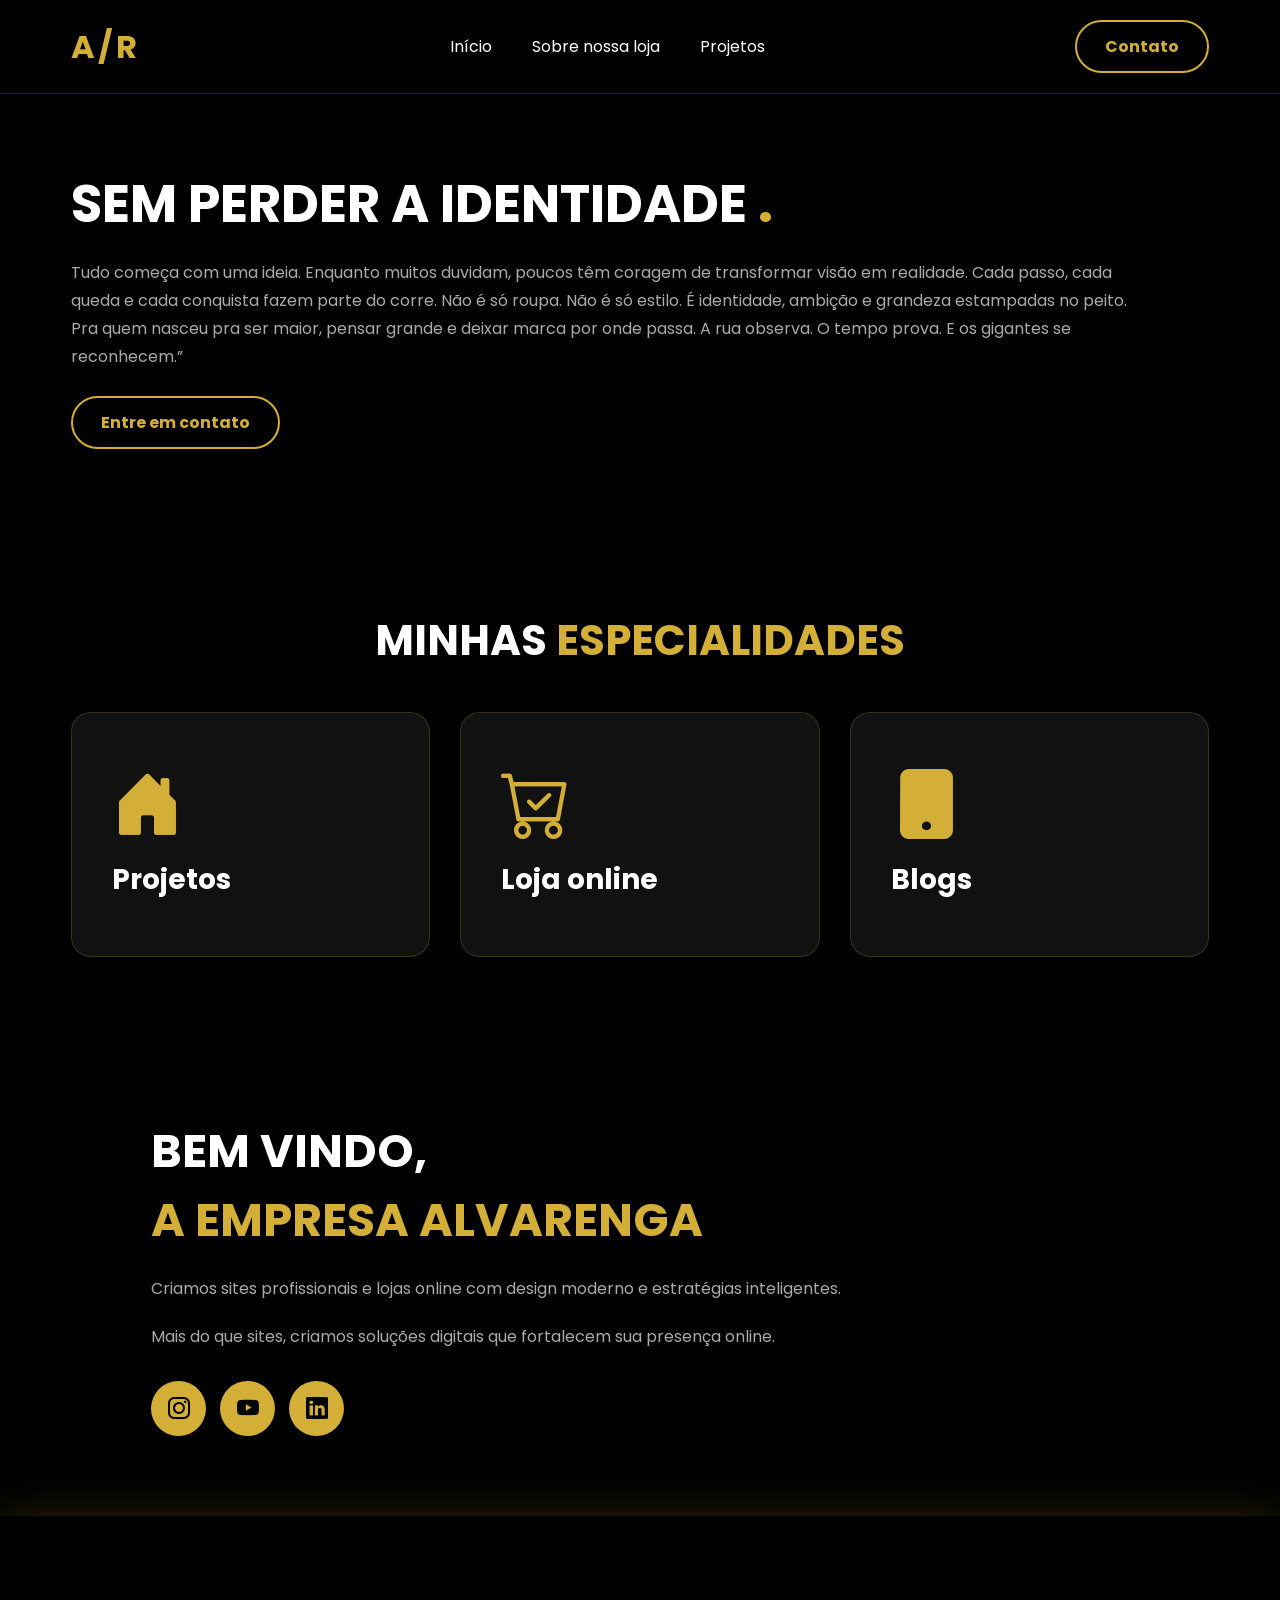
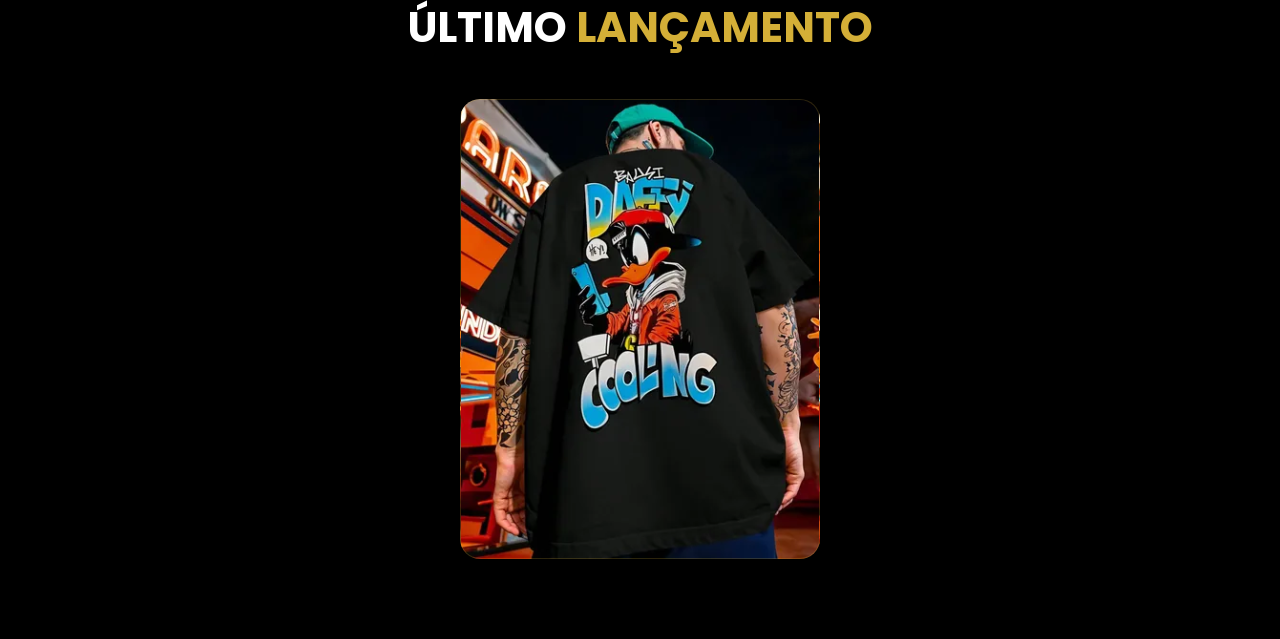
<file: index.html>
<!DOCTYPE html>
<html lang="pt-br">

<head>
    <meta charset="UTF-8">
    <meta name="viewport" content="width=device-width, initial-scale=1.0">

    <link rel="stylesheet" href="style.css">

    <link rel="preconnect" href="https://fonts.googleapis.com">
    <link rel="preconnect" href="https://fonts.gstatic.com" crossorigin>

    <link href="https://fonts.googleapis.com/css2?family=Noto+Sans+Meroitic&family=Poppins:wght@100;200;300;400;500;600;700;800;900&display=swap" rel="stylesheet">

    <link rel="shortcut icon" href="img/Captura de tela 2026-04-24 165449.png" type="image/x-icon">

    <link rel="stylesheet" href="https://cdn.jsdelivr.net/npm/bootstrap-icons@1.13.1/font/bootstrap-icons.min.css">

    <title>Agência Alvarenga</title>
</head>

<body>

<header>
    <div class="interface">

        <!-- LOGO -->
        <div class="logo">
            <h2>A/R</h2>
        </div>

        <!-- MENU -->
        <nav class="menu-desktop">
            <ul>
            <li><a href="index.html">Início</a></li>
                <li><a href="sobre.html">Sobre nossa loja</a></li>
           
                <li><a href="loja (1).html">Projetos</a></li>
               
            </ul>
        </nav>

        <!-- BOTÃO -->
        <div class="btn-contato">
            <a href="#" class="btn">Contato</a>
        </div>

    </div>
</header>

<main>

<!-- TOPO -->
<section class="topo-do-site">
    <div class="interface">
        <div class="flex">

            <div class="txt-topo-site">
                <h1>SEM PERDER A IDENTIDADE <span>.</span></h1>

                <p>
                   Tudo começa com uma ideia.
                        Enquanto muitos duvidam, poucos têm coragem de transformar visão em realidade.
                        Cada passo, cada queda e cada conquista fazem parte do corre.
                        Não é só roupa. Não é só estilo.
                        É identidade, ambição e grandeza estampadas no peito.
                        Pra quem nasceu pra ser maior, pensar grande e deixar marca por onde passa.
                        A rua observa. O tempo prova.
                        E os gigantes se reconhecem.”
                </p>

                <div class="btn-contato">
                    <a href="#" class="btn">Entre em contato</a>
                </div>
            </div>

            <div class="img-topo-site"></div>

        </div>
    </div>
</section>

<!-- ESPECIALIDADES -->
<section class="especialidade">
    <div class="interface">

        <h2 class="titulo">MINHAS <span>ESPECIALIDADES</span></h2>

        <div class="flex">

            <div class="especialidade-box">
                <i class="bi bi-house-door-fill"></i>
                <h3>Projetos</h3>
                <p></p>
            </div>

            <div class="especialidade-box">
                <i class="bi bi-cart-check"></i>
                <h3>Loja online</h3>
                <p></p>
            </div>

            <div class="especialidade-box">
                <i class="bi bi-tablet-fill"></i>
                <h3>Blogs</h3>
                <p> </p>
            </div>

        </div>
    </div>
</section>

<!-- SOBRE -->
<section class="sobre">
    <div class="interface">
        <div class="flex">

            <div class="img-sobre"></div>

            <div class="txt-sobre">
                <h2>BEM VINDO, <span>A EMPRESA ALVARENGA</span></h2>

                <p>
                    Criamos sites profissionais e lojas online com design moderno e estratégias inteligentes.
                </p>

                <p>
                    Mais do que sites, criamos soluções digitais que fortalecem sua presença online.
                </p>

                <div class="btn-social">
                    <a href="#"><button><i class="bi bi-instagram"></i></button></a>
                    <a href="#"><button><i class="bi bi-youtube"></i></button></a>
                    <a href="#"><button><i class="bi bi-linkedin"></i></button></a>
                </div>
            </div>

        </div>
    </div>
</section>

<!-- PORTFÓLIO -->
<section class="portfolio">
    <div class="interface">

        <h2 class="titulo">ÚLTIMO <span>LANÇAMENTO</span></h2>

        <div class="flex">
            <div class="img-port"
                style="background-image: url(img/D_NQ_NP_951861-MLB81822831090_012025-O-camisa-camiseta-oversized-streetwear-estampada-urso-anjo.webp);">
        </div>
        </div>

    </div>
</section>




</body>

</html>
</file>
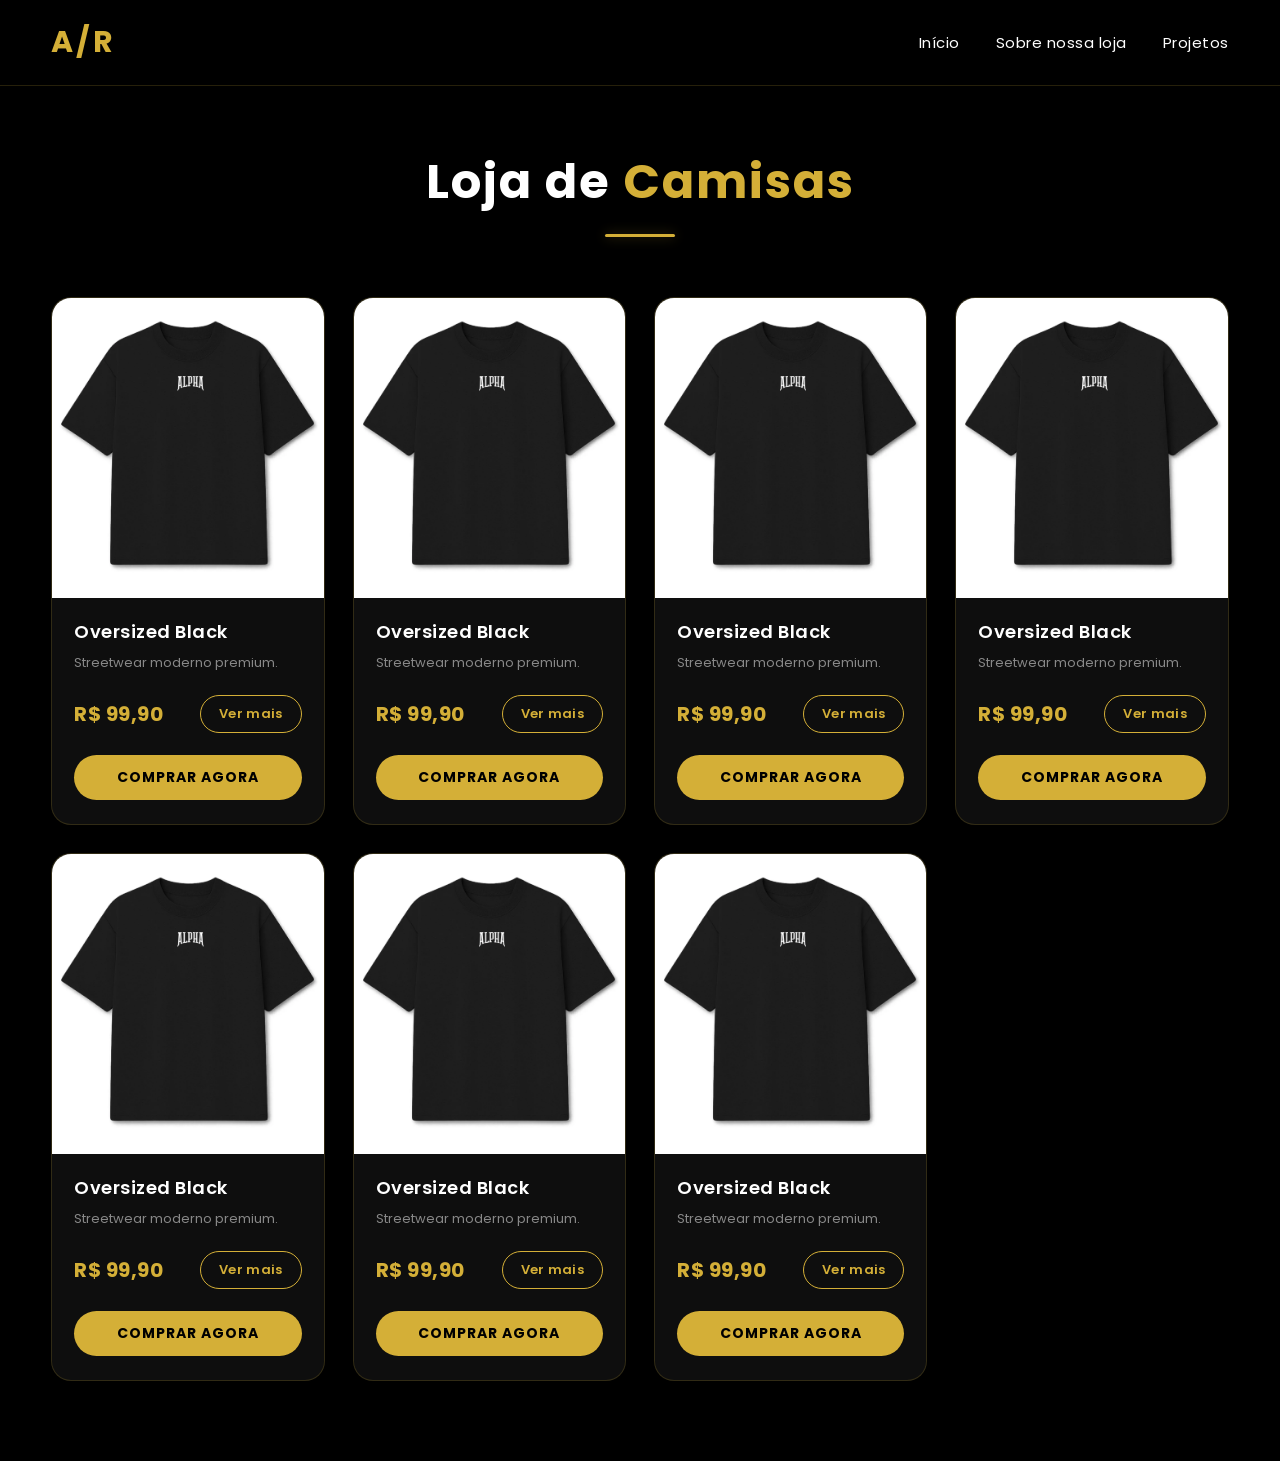
<file: loja (1).html>
<!DOCTYPE html>
<html lang="pt-br">
<head>
<meta charset="UTF-8">
<meta name="viewport" content="width=device-width, initial-scale=1.0">
<title>Loja Camisas A/R</title>
<link rel="stylesheet" href="texte03dapersonalidade3 (3).css">
<link rel="preconnect" href="https://fonts.googleapis.com">
<link href="https://fonts.googleapis.com/css2?family=Poppins:wght@400;500;600;700&family=DM+Sans:wght@400;500&display=swap" rel="stylesheet">
<link rel="shortcut icon" href="img/Captura de tela 2026-04-24 165449.png" type="image/x-icon">
</head>

<body>

<!-- HEADER -->
<header>
    <div class="interface">
        <div class="logo"><h2>A/R</h2></div>
        <nav class="menu-desktop">
           <ul>
                <li><a href="index.html">Início</a></li>
                <li><a href="sobre.html">Sobre nossa loja</a></li>
           
                <li><a href="loja (1).html">Projetos</a></li>
               
               
            </ul>
        </nav>
    </div>
</header>

<!-- TÍTULO -->
<h1>Loja de <span>Camisas</span></h1>

<!-- LOJA -->
<div class="loja" id="loja">

    <!-- PRODUTO 1 -->
    <div class="produto"
        data-img="img/Camiseta_Oversized_Legacy_Preto_-_Mockup_1.webp"
        data-title="Oversized Black"
        data-desc="Camiseta premium oversized streetwear."
        data-price="R$ 99,90">
        <img src="img/Camiseta_Oversized_Legacy_Preto_-_Mockup_1.webp" alt="Oversized Black">
        <div class="produto-info">
            <h2>Oversized Black</h2>
            <p class="descricao">Streetwear moderno premium.</p>
            <div class="produto-footer">
                <p class="preco">R$ 99,90</p>
                <span class="btn-ver">Ver mais</span>
            </div>
            <button class="btn-comprar"> Comprar Agora</button>
        </div>
    </div>
    <!-- PRODUTO 1 -->
    <div class="produto"
        data-img="img/Camiseta_Oversized_Legacy_Preto_-_Mockup_1.webp"
        data-title="Oversized Black"
        data-desc="Camiseta premium oversized streetwear."
        data-price="R$ 99,90">
        <img src="img/Camiseta_Oversized_Legacy_Preto_-_Mockup_1.webp" alt="Oversized Black">
        <div class="produto-info">
            <h2>Oversized Black</h2>
            <p class="descricao">Streetwear moderno premium.</p>
            <div class="produto-footer">
                <p class="preco">R$ 99,90</p>
                <span class="btn-ver">Ver mais</span>
            </div>
            <button class="btn-comprar"> Comprar Agora</button>
        </div>
    </div>
    <!-- PRODUTO 1 -->
    <div class="produto"
        data-img="img/Camiseta_Oversized_Legacy_Preto_-_Mockup_1.webp"
        data-title="Oversized Black"
        data-desc="Camiseta premium oversized streetwear."
        data-price="R$ 99,90">
        <img src="img/Camiseta_Oversized_Legacy_Preto_-_Mockup_1.webp" alt="Oversized Black">
        <div class="produto-info">
            <h2>Oversized Black</h2>
            <p class="descricao">Streetwear moderno premium.</p>
            <div class="produto-footer">
                <p class="preco">R$ 99,90</p>
                <span class="btn-ver">Ver mais</span>
            </div>
            <button class="btn-comprar"> Comprar Agora</button>
        </div>
    </div>
    <!-- PRODUTO 1 -->
    <div class="produto"
        data-img="img/Camiseta_Oversized_Legacy_Preto_-_Mockup_1.webp"
        data-title="Oversized Black"
        data-desc="Camiseta premium oversized streetwear."
        data-price="R$ 99,90">
        <img src="img/Camiseta_Oversized_Legacy_Preto_-_Mockup_1.webp" alt="Oversized Black">
        <div class="produto-info">
            <h2>Oversized Black</h2>
            <p class="descricao">Streetwear moderno premium.</p>
            <div class="produto-footer">
                <p class="preco">R$ 99,90</p>
                <span class="btn-ver">Ver mais</span>
            </div>
            <button class="btn-comprar"> Comprar Agora</button>
        </div>
    </div>
    <!-- PRODUTO 1 -->
    <div class="produto"
        data-img="img/Camiseta_Oversized_Legacy_Preto_-_Mockup_1.webp"
        data-title="Oversized Black"
        data-desc="Camiseta premium oversized streetwear."
        data-price="R$ 99,90">
        <img src="img/Camiseta_Oversized_Legacy_Preto_-_Mockup_1.webp" alt="Oversized Black">
        <div class="produto-info">
            <h2>Oversized Black</h2>
            <p class="descricao">Streetwear moderno premium.</p>
            <div class="produto-footer">
                <p class="preco">R$ 99,90</p>
                <span class="btn-ver">Ver mais</span>
            </div>
            <button class="btn-comprar"> Comprar Agora</button>
        </div>
    </div>
    <!-- PRODUTO 1 -->
    <div class="produto"
        data-img="img/Camiseta_Oversized_Legacy_Preto_-_Mockup_1.webp"
        data-title="Oversized Black"
        data-desc="Camiseta premium oversized streetwear."
        data-price="R$ 99,90">
        <img src="img/Camiseta_Oversized_Legacy_Preto_-_Mockup_1.webp" alt="Oversized Black">
        <div class="produto-info">
            <h2>Oversized Black</h2>
            <p class="descricao">Streetwear moderno premium.</p>
            <div class="produto-footer">
                <p class="preco">R$ 99,90</p>
                <span class="btn-ver">Ver mais</span>
            </div>
            <button class="btn-comprar"> Comprar Agora</button>
        </div>
    </div>
    <!-- PRODUTO 1 -->
    <div class="produto"
        data-img="img/Camiseta_Oversized_Legacy_Preto_-_Mockup_1.webp"
        data-title="Oversized Black"
        data-desc="Camiseta premium oversized streetwear."
        data-price="R$ 99,90">
        <img src="img/Camiseta_Oversized_Legacy_Preto_-_Mockup_1.webp" alt="Oversized Black">
        <div class="produto-info">
            <h2>Oversized Black</h2>
            <p class="descricao">Streetwear moderno premium.</p>
            <div class="produto-footer">
                <p class="preco">R$ 99,90</p>
                <span class="btn-ver">Ver mais</span>
            </div>
            <button class="btn-comprar"> Comprar Agora</button>
        </div>
    </div>

   

<!-- MODAL ZOOM -->
<div class="zoom" id="zoom">
    <div class="zoom-box">
        <span id="closeZoom">&times;</span>
        <img id="zoomImg" alt="">
        <h2 id="zoomTitle"></h2>
        <p id="zoomDesc"></p>
        <p id="zoomPrice"></p>
    </div>
</div>

<script src="script.js"></script>

</body>
</html>
</file>
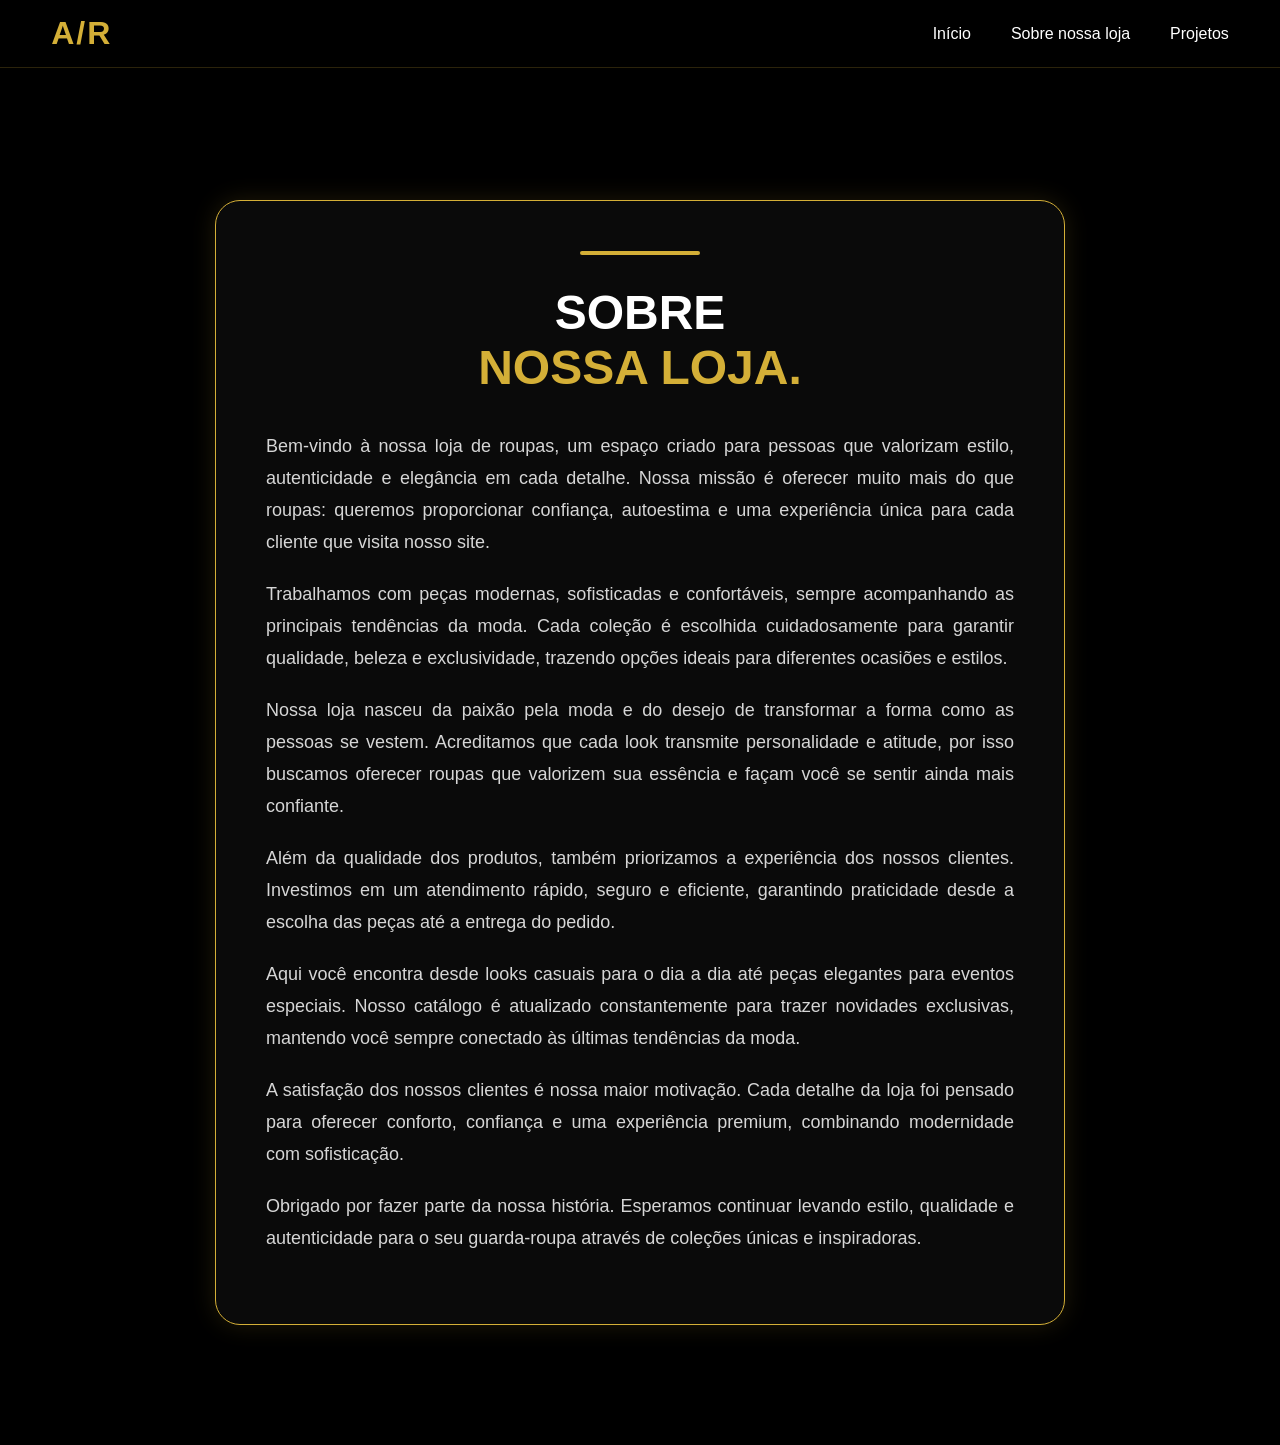
<file: sobre.html>
<!DOCTYPE html>
<html lang="pt-br">
<head>
    <meta charset="UTF-8">
    <meta name="viewport" content="width=device-width, initial-scale=1.0">
    <title>Document</title>
    <link rel="stylesheet" href="vs.css">
     <link rel="shortcut icon" href="img/Captura de tela 2026-04-24 165449.png" type="image/x-icon">
</head>
<body>
    <section class="sobre">
    <div class="interface">
        <div class="flex">
<header>
    <div class="interface">

        <!-- LOGO -->
        <div class="logo">
            <a href="index.html">
                <h2>A/R</h2>
            </a>
        </div>

        <!-- MENU -->
        <nav class="menu-desktop">
            <ul>
                <li><a href="index.html">Início</a></li>
                <li><a href="sobre.html">Sobre nossa loja</a></li>
           
                <li><a href="loja (1).html">Projetos</a></li>
               
               
            </ul>

        </nav>

    </div>
</header>
            <div class="txt-sobre">
                <h2>SOBRE <span>NOSSA LOJA.</span></h2>

                <p>
                    Bem-vindo à nossa loja de roupas, um espaço criado para pessoas que valorizam estilo, autenticidade e elegância em cada detalhe. Nossa missão é oferecer muito mais do que roupas: queremos proporcionar confiança, autoestima e uma experiência única para cada cliente que visita nosso site.
                </p>

                <p>
                    Trabalhamos com peças modernas, sofisticadas e confortáveis, sempre acompanhando as principais tendências da moda. Cada coleção é escolhida cuidadosamente para garantir qualidade, beleza e exclusividade, trazendo opções ideais para diferentes ocasiões e estilos.
                </p>

                <p>
                    Nossa loja nasceu da paixão pela moda e do desejo de transformar a forma como as pessoas se vestem. Acreditamos que cada look transmite personalidade e atitude, por isso buscamos oferecer roupas que valorizem sua essência e façam você se sentir ainda mais confiante.
                </p>

                <p>
                    Além da qualidade dos produtos, também priorizamos a experiência dos nossos clientes. Investimos em um atendimento rápido, seguro e eficiente, garantindo praticidade desde a escolha das peças até a entrega do pedido.
                </p>

                <p>
                    Aqui você encontra desde looks casuais para o dia a dia até peças elegantes para eventos especiais. Nosso catálogo é atualizado constantemente para trazer novidades exclusivas, mantendo você sempre conectado às últimas tendências da moda.
                </p>

                <p>
                    A satisfação dos nossos clientes é nossa maior motivação. Cada detalhe da loja foi pensado para oferecer conforto, confiança e uma experiência premium, combinando modernidade com sofisticação.
                </p>

                <p>
                    Obrigado por fazer parte da nossa história. Esperamos continuar levando estilo, qualidade e autenticidade para o seu guarda-roupa através de coleções únicas e inspiradoras.
                </p>

            </div>
        </div>
    </div>
</section>
</body>
</html>
</file>
<file: style.css>
/* RESET */
*{
    margin: 0;
    padding: 0;
    box-sizing: border-box;
    font-family: "Poppins", sans-serif;
}

body{
    background-color: #000;
    color: #fff;
    min-height: 100vh;
}

/* CONTAINER */
.interface{
    max-width: 1280px;
    margin: 0 auto;
    padding: 0 20px;
}

/* FLEX */
.flex{
    display: flex;
    flex-wrap: wrap;
    gap: 40px;
    align-items: center;
}

/* HEADER */
header{
    padding: 20px 4%;
    border-bottom: 1px solid rgba(212, 175, 55, 0.2);
    background: #000;
    position: relative;
    z-index: 10;
}

header .interface{
    display: flex;
    align-items: center;
    justify-content: space-between;
}

/* LOGO */
.logo h2{
    color: #D4AF37;
    font-size: 32px;
    letter-spacing: 3px;
    text-decoration: none;
    transition: 0.4s ease;
    cursor: pointer;
}

/* HOVER LOGO */
.logo h2:hover{
    color: #FFD86B;
    text-shadow:
        0 0 5px #D4AF37,
        0 0 10px #D4AF37,
        0 0 20px #D4AF37,
        0 0 40px rgba(212, 175, 55, 0.8),
        0 0 80px rgba(212, 175, 55, 0.5);
    transform: scale(1.08);
}

/* LOGO LINK */
.logo a{
    text-decoration: none;
    color: inherit;
}

/* MENU */
header nav ul{
    list-style: none;
    display: flex;
    gap: 40px;
}

header nav ul li a{
    color: #fff;
    text-decoration: none;
    transition: 0.3s;
}

header nav ul li a:hover{
    color: #D4AF37;
}

/* BOTÃO CONTATO */
.btn-contato .btn{
    display: inline-block;
    padding: 12px 28px;
    border: 2px solid #D4AF37;
    border-radius: 30px;
    background: transparent;
    color: #D4AF37;
    font-size: 16px;
    font-weight: bold;
    text-decoration: none;
    cursor: pointer;
    transition: 0.3s ease;
}

.btn-contato .btn:hover{
    color: #FFD86B;
    transform: scale(1.08);

    border-color: #FFD86B;

    text-shadow:
        0 0 5px #D4AF37,
        0 0 10px #D4AF37,
        0 0 20px #D4AF37,
        0 0 40px rgba(212, 175, 55, 0.8),
        0 0 80px rgba(212, 175, 55, 0.5);

    box-shadow:
        0 0 10px rgba(212, 175, 55, 0.4),
        0 0 25px rgba(212, 175, 55, 0.3);
}

/* TITULOS */
h2.titulo{
    color: #fff;
    font-size: 42px;
    text-align: center;
    margin-bottom: 40px;
}

h2.titulo span{
    color: #D4AF37;
}

/* TOPO DO SITE */
section.topo-do-site{
    padding: 80px 4%;
}

.topo-do-site .flex{
    justify-content: space-between;
    align-items: center;
    gap: 60px;
}

.topo-do-site .txt-topo-site{
    flex: 1;
}

.topo-do-site h1{
    font-size: 52px;
    line-height: 60px;
}

.topo-do-site h1 span{
    color: #D4AF37;
}

.topo-do-site p{
    color: #aaa;
    margin: 25px 0;
    line-height: 28px;
}

/* IMAGEM TOPO */
.topo-do-site .img-topo-site img{
    max-width: 100%;
    border-radius: 20px;
    animation: flutuar 2s ease-in-out infinite alternate;
}

@keyframes flutuar{
    from{ transform: translateY(0); }
    to{ transform: translateY(20px); }
}

/* ESPECIALIDADES */
section.especialidade{
    padding: 80px 4%;
}

section.especialidade .flex{
    justify-content: center;
    gap: 30px;
}

.especialidade .especialidade-box{
    flex: 1;
    min-width: 260px;
    background: #111;
    border: 1px solid rgba(212, 175, 55, 0.2);
    border-radius: 20px;
    padding: 40px;
    transition: 0.4s;
}

.especialidade .especialidade-box:hover{
    transform: translateY(-8px);
    border-color: #D4AF37;
    box-shadow: 0 0 25px rgba(212, 175, 55, 0.3);
}

.especialidade .especialidade-box i{
    font-size: 70px;
    color: #D4AF37;
    margin-bottom: 20px;
}

.especialidade .especialidade-box h3{
    font-size: 28px;
    margin-bottom: 15px;
}

.especialidade .especialidade-box p{
    color: #aaa;
    line-height: 26px;
}

/* SOBRE */
section.sobre{
    padding: 80px 4%;
}

section.sobre .flex{
    gap: 80px;
    align-items: center;
}

.sobre .txt-sobre{
    flex: 1;
}

.sobre .txt-sobre h2{
    font-size: 46px;
    margin-bottom: 20px;
}

.sobre .txt-sobre h2 span{
    color: #D4AF37;
    display: block;
}

.sobre .txt-sobre p{
    color: #aaa;
    line-height: 28px;
    margin-bottom: 20px;
    text-align: justify;
}

/* SOCIAL */
.btn-social{
    margin-top: 30px;
}

.btn-social button{
    width: 55px;
    height: 55px;
    border-radius: 50%;
    border: none;
    background: #D4AF37;
    color: #000;
    font-size: 22px;
    cursor: pointer;
    margin-right: 10px;
    transition: 0.3s;
}

.btn-social button:hover{
    transform: scale(1.05);
    box-shadow: 0 0 15px #D4AF37;
}

/* PORTFOLIO */
section.portfolio{
    padding: 80px 4%;
    box-shadow: 0 0 40px rgba(212, 175, 55, 0.2);
}

section.portfolio .flex{
    justify-content: center;
    gap: 30px;
}

/* EFEITO DE ROLAGEM REMOVIDO */
.img-port{
    width: 360px;
    height: 460px;
    border-radius: 20px;
    background-size: cover;
    background-position: center;
    transition: 0.3s;
    border: 1px solid rgba(212, 175, 55, 0.2);
}

.img-port:hover{
    transform: translateY(-8px);
    box-shadow: 0 0 25px rgba(212, 175, 55, 0.3);
}

/* FORMULÁRIO */
.form-cadastro{
    background: #111;
    width: 100%;
    max-width: 420px;
    margin: 80px auto;
    padding: 40px;
    border-radius: 20px;
    border: 1px solid rgba(212, 175, 55, 0.2);
    box-shadow: 0 0 25px rgba(212, 175, 55, 0.2);
}

.form-cadastro h2{
    text-align: center;
    margin-bottom: 25px;
}

.form-cadastro label{
    display: block;
    margin-bottom: 6px;
    margin-top: 18px;
    color: #fff;
}

.form-cadastro input{
    width: 100%;
    padding: 12px;
    border-radius: 10px;
    border: 1px solid #222;
    background: #000;
    color: #fff;
    outline: none;
    transition: 0.3s;
}

.form-cadastro input:focus{
    border-color: #D4AF37;
    box-shadow: 0 0 10px #D4AF37;
}

.form-cadastro button{
    width: 100%;
    margin-top: 25px;
    padding: 12px;
    border: none;
    border-radius: 30px;
    background: #D4AF37;
    color: #000;
    font-weight: bold;
    cursor: pointer;
    transition: 0.3s;
}

.form-cadastro button:hover{
    transform: scale(1.05);
    box-shadow: 0 0 15px #D4AF37;
}

/* RESPONSIVO */
@media (max-width: 768px){

    /* HEADER */
    header .interface{
        flex-direction: column;
        gap: 20px;
    }

    header nav ul{
        gap: 20px;
        flex-wrap: wrap;
        justify-content: center;
    }

    /* FLEX GERAL */
    .flex{
        flex-direction: column;
        text-align: center;
    }

    /* TOPO SITE */
    .topo-do-site .flex,
    section.sobre .flex{
        flex-direction: column;
        text-align: center;
    }

    .topo-do-site h1{
        font-size: 38px;
        line-height: 45px;
    }

    .topo-do-site p{
        text-align: center;
    }

    /* TITULOS */
    h2.titulo{
        font-size: 32px;
    }

    /* SOBRE */
    .sobre .txt-sobre h2{
        font-size: 34px;
    }

    .sobre .txt-sobre p{
        text-align: center;
    }

    /* ESPECIALIDADES */
    .especialidade .especialidade-box{
        width: 100%;
    }

    /* PORTFOLIO */
    .img-port{
        width: 100%;
        max-width: 340px;
        height: 420px;
    }

    /* FORM */
    .form-cadastro{
        width: 90%;
        padding: 30px;
    }

    /* BOTÃO CONTATO */
    .btn-contato{
        width: 100%;
        display: flex;
        justify-content: center;
    }
}
</file>
<file: texte03dapersonalidade3 (3).css>
/* ===== RESET ===== */
*, *::before, *::after {
    margin: 0;
    padding: 0;
    box-sizing: border-box;
    font-family: "Poppins", "DM Sans", sans-serif;
}

/* ===== VARIÁVEIS ===== */
:root {
    --gold: #D4AF37;
    --gold-light: #FFD86B;
    --gold-glow: rgba(212, 175, 55, 0.35);
    --bg: #000;
    --bg-card: #0e0e0e;
    --bg-card-hover: #141414;
    --border: rgba(212, 175, 55, 0.18);
    --text-muted: #888;
    --white: #fff;
}

/* ===== BODY ===== */
body {
    background-color: var(--bg);
    color: var(--white);
    min-height: 100vh;
}

/* ===== HEADER ===== */
header {
    padding: 20px 4%;
    border-bottom: 1px solid var(--border);
    background: #000;
    position: sticky;
    top: 0;
    z-index: 100;
    backdrop-filter: blur(10px);
}

header .interface {
    max-width: 1280px;
    margin: 0 auto;
    display: flex;
    align-items: center;
    justify-content: space-between;
}

/* ===== LOGO ===== */
.logo h2 {
    color: var(--gold);
    font-size: 30px;
    letter-spacing: 3px;
    cursor: pointer;
    transition: 0.4s ease;
}

.logo h2:hover {
    color: var(--gold-light);
    text-shadow:
        0 0 5px var(--gold),
        0 0 15px var(--gold),
        0 0 35px rgba(212, 175, 55, 0.7);
    transform: scale(1.07);
}

/* ===== MENU ===== */
.menu-desktop nav ul,
nav.menu-desktop ul {
    list-style: none;
    display: flex;
    gap: 36px;
}

header nav ul li a {
    color: var(--white);
    text-decoration: none;
    font-size: 15px;
    letter-spacing: 0.5px;
    transition: color 0.3s;
}

header nav ul li a:hover {
    color: var(--gold);
}

/* ===== TÍTULO H1 ===== */
h1 {
    text-align: center;
    font-size: 48px;
    font-weight: 700;
    letter-spacing: 2px;
    padding: 60px 20px 10px;
    color: var(--white);
}

h1 span {
    color: var(--gold);
}

/* ===== SUBTÍTULO DECORATIVO ===== */
h1::after {
    content: '';
    display: block;
    width: 70px;
    height: 3px;
    background: var(--gold);
    margin: 16px auto 0;
    border-radius: 2px;
    box-shadow: 0 0 12px var(--gold-glow);
}

/* ===== LOJA GRID ===== */
.loja {
    display: grid;
    grid-template-columns: repeat(auto-fill, minmax(260px, 1fr));
    gap: 28px;
    max-width: 1280px;
    margin: 50px auto 80px;
    padding: 0 4%;
}

/* ===== CARD PRODUTO ===== */
.produto {
    background: var(--bg-card);
    border: 1px solid var(--border);
    border-radius: 20px;
    overflow: hidden;
    cursor: pointer;
    transition: transform 0.35s ease, border-color 0.35s ease, box-shadow 0.35s ease;
    display: flex;
    flex-direction: column;
}

.produto:hover {
    transform: translateY(-10px);
    border-color: var(--gold);
    box-shadow:
        0 0 20px var(--gold-glow),
        0 8px 32px rgba(0, 0, 0, 0.5);
    background: var(--bg-card-hover);
}

/* ===== IMAGEM DO PRODUTO ===== */
.produto img {
    width: 100%;
    height: 300px;
    object-fit: cover;
    display: block;
    transition: transform 0.5s ease;
}

.produto:hover img {
    transform: scale(1.04);
}

/* ===== WRAPPER DA IMAGEM (overflow clip) ===== */
.produto {
    overflow: hidden;
}

/* ===== INFO DO PRODUTO ===== */
.produto-info {
    padding: 20px 22px 24px;
    display: flex;
    flex-direction: column;
    gap: 8px;
    flex: 1;
}

.produto h2 {
    font-size: 18px;
    font-weight: 600;
    letter-spacing: 0.5px;
    color: var(--white);
}

.produto .descricao {
    font-size: 13px;
    color: var(--text-muted);
    line-height: 20px;
}

/* ===== RODAPÉ DO CARD ===== */
.produto-footer {
    display: flex;
    align-items: center;
    justify-content: space-between;
    margin-top: auto;
    padding-top: 14px;
}

.produto .preco {
    font-size: 20px;
    font-weight: 700;
    color: var(--gold);
    letter-spacing: 0.5px;
}

/* ===== BOTÃO VER PRODUTO ===== */
.btn-ver {
    display: inline-block;
    padding: 8px 18px;
    border: 1.5px solid var(--gold);
    border-radius: 30px;
    color: var(--gold);
    font-size: 13px;
    font-weight: 600;
    background: transparent;
    cursor: pointer;
    transition: 0.3s;
    text-decoration: none;
    letter-spacing: 0.3px;
}

.btn-ver:hover,
.produto:hover .btn-ver {
    background: var(--gold);
    color: #000;
    box-shadow: 0 0 14px var(--gold-glow);
}

/* ===== BOTÃO COMPRAR ===== */
.btn-comprar {
    display: block;
    width: 100%;
    margin-top: 14px;
    padding: 12px;
    border: none;
    border-radius: 30px;
    background: var(--gold);
    color: #000;
    font-size: 14px;
    font-weight: 700;
    letter-spacing: 1px;
    text-transform: uppercase;
    cursor: pointer;
    transition: 0.3s ease;
}

.btn-comprar:hover {
    background: var(--gold-light);
    box-shadow: 0 0 20px var(--gold-glow);
    transform: scale(1.03);
}

.btn-comprar.comprado {
    background: #1a1a1a;
    color: #4caf7d;
    border: 1.5px solid #4caf7d;
    box-shadow: 0 0 14px rgba(76, 175, 125, 0.3);
    transform: none;
    cursor: default;
}

/* ===== NOTIFICAÇÃO ===== */
.notificacao {
    position: fixed;
    bottom: 30px;
    right: 30px;
    background: #111;
    border: 1px solid #4caf7d;
    border-radius: 16px;
    padding: 16px 22px;
    display: flex;
    align-items: center;
    gap: 14px;
    box-shadow: 0 0 24px rgba(76, 175, 125, 0.25);
    z-index: 9999;
    opacity: 0;
    transform: translateY(20px);
    transition: opacity 0.35s ease, transform 0.35s ease;
    min-width: 240px;
}

.notificacao.visivel {
    opacity: 1;
    transform: translateY(0);
}

.notif-icon {
    font-size: 26px;
    line-height: 1;
}

.notificacao strong {
    display: block;
    color: #fff;
    font-size: 15px;
}

.notificacao p {
    color: #4caf7d;
    font-size: 13px;
    margin: 0;
}

/* ===== MODAL ZOOM ===== */
.zoom {
    display: none;
    position: fixed;
    inset: 0;
    background: rgba(0, 0, 0, 0.88);
    z-index: 1000;
    align-items: center;
    justify-content: center;
    backdrop-filter: blur(6px);
}

.zoom.ativo {
    display: flex;
}

.zoom-box {
    background: #111;
    border: 1px solid var(--gold);
    border-radius: 24px;
    padding: 36px;
    max-width: 500px;
    width: 90%;
    position: relative;
    box-shadow: 0 0 50px var(--gold-glow);
    animation: aparecer 0.35s ease;
}

@keyframes aparecer {
    from { opacity: 0; transform: scale(0.92) translateY(20px); }
    to   { opacity: 1; transform: scale(1) translateY(0); }
}

.zoom-box img {
    width: 100%;
    border-radius: 14px;
    margin-bottom: 20px;
    max-height: 340px;
    object-fit: cover;
}

.zoom-box h2 {
    font-size: 22px;
    margin-bottom: 8px;
    color: var(--white);
}

.zoom-box #zoomDesc {
    color: var(--text-muted);
    font-size: 14px;
    margin-bottom: 14px;
    line-height: 22px;
}

.zoom-box #zoomPrice {
    font-size: 26px;
    font-weight: 700;
    color: var(--gold);
}

/* ===== FECHAR MODAL ===== */
#closeZoom {
    position: absolute;
    top: 16px;
    right: 20px;
    font-size: 28px;
    color: var(--text-muted);
    cursor: pointer;
    line-height: 1;
    transition: color 0.3s;
}

#closeZoom:hover {
    color: var(--gold);
}

/* ===== RESPONSIVO ===== */
@media (max-width: 768px) {
    header .interface {
        flex-direction: column;
        gap: 16px;
    }

    h1 {
        font-size: 34px;
        padding: 44px 20px 8px;
    }

    .loja {
        grid-template-columns: 1fr 1fr;
        gap: 18px;
        padding: 0 16px;
    }

    .produto img {
        height: 220px;
    }
}

@media (max-width: 480px) {
    .loja {
        grid-template-columns: 1fr;
    }

    .produto img {
        height: 260px;
    }
}
</file>
<file: vs.css>
/* RESET */
*{
    margin: 0;
    padding: 0;
    box-sizing: border-box;
    font-family: "Poppins", sans-serif;
}

body{
    background-color: #000;
    color: #fff;
    min-height: 100vh;
    padding-top: 80px;
}

/* CONTAINER */
.interface{
    max-width: 1280px;
    margin: 0 auto;
    padding: 0 4%;
}

/* FLEX PADRÃO */
.flex{
    display: flex;
    flex-wrap: wrap;
    gap: 40px;
    align-items: center;
    justify-content: center;
}

/* ===================== */
/* HEADER FIXO */
/* ===================== */
header{
    width: 100%;
    padding: 15px 0;
    border-bottom: 1px solid rgba(212, 175, 55, 0.2);
    position: fixed;
    top: 0;
    left: 0;
    z-index: 1000;
    background: #000;
}

header .interface{
    display: flex;
    align-items: center;
    justify-content: space-between;
}

/* LOGO */
.logo h2,
.logo a{
    color: #D4AF37;
    font-size: 32px;
    letter-spacing: 2px;
    text-decoration: none;
    transition: .3s;
}

.logo h2:hover,
.logo a:hover{
    color: #FFD86B;
    text-shadow:
        0 0 5px #D4AF37,
        0 0 10px #D4AF37,
        0 0 20px #D4AF37,
        0 0 40px rgba(212,175,55,0.6);
    transform: scale(1.05);
}

/* MENU */
header nav ul{
    list-style: none;
    display: flex;
    gap: 40px;
}

header nav ul li a{
    color: #fff;
    text-decoration: none;
    transition: .3s;
    position: relative;
}

header nav ul li a:hover{
    color: #D4AF37;
}

/* LINHA MENU */
header nav ul li a::after{
    content: "";
    position: absolute;
    left: 0;
    bottom: -5px;
    width: 0%;
    height: 2px;
    background: #D4AF37;
    transition: .3s;
}

header nav ul li a:hover::after{
    width: 100%;
}

/* BOTÃO CONTATO */
.btn-contato button{
    padding: 10px 40px;
    font-size: 18px;
    font-weight: 700;
    background: transparent;
    border: 2px solid #D4AF37;
    color: #D4AF37;
    border-radius: 30px;
    cursor: pointer;
    transition: .3s;
}

.btn-contato button:hover{
    transform: scale(1.08);
    border-color: #FFD86B;
    color: #FFD86B;

    text-shadow:
        0 0 5px #D4AF37,
        0 0 10px #D4AF37,
        0 0 20px #D4AF37,
        0 0 40px rgba(212,175,55,0.8);

    box-shadow:
        0 0 10px rgba(212,175,55,0.4),
        0 0 25px rgba(212,175,55,0.3);
}

/* TITULOS */
h2.titulo{
    color: #fff;
    font-size: 38px;
    text-align: center;
    margin-bottom: 50px;
}

h2.titulo span{
    color: #D4AF37;
}

/* ===================== */
/* TOPO */
/* ===================== */
section.topo-do-site{
    padding: 100px 4%;
    min-height: 100vh;
    display: flex;
    align-items: center;
}

.topo-do-site h1{
    font-size: 48px;
    line-height: 55px;
}

.topo-do-site h1 span{
    color: #D4AF37;
}

.topo-do-site p{
    color: #d6d6d6;
    margin: 30px 0;
    font-size: 18px;
    line-height: 32px;
}

/* ===================== */
/* ESPECIALIDADES */
/* ===================== */
section.especialidade{
    padding: 100px 4%;
}

.especialidade .especialidade-box{
    background: #0a0a0a;
    padding: 40px;
    border-radius: 20px;
    border: 1px solid #222;
    transition: .4s;
}

.especialidade .especialidade-box:hover{
    transform: scale(1.05);
    box-shadow: 0 0 40px rgba(212,175,55,0.4);
    border-color: #D4AF37;
}

.especialidade .especialidade-box i{
    font-size: 70px;
    color: #D4AF37;
}

.especialidade .especialidade-box h3{
    font-size: 28px;
    margin: 15px 0;
}

/* ===================== */
/* SOBRE */
/* ===================== */
section.sobre{
    padding: 120px 4%;
}

.sobre .txt-sobre{
    max-width: 850px;
    background: #0a0a0a;
    padding: 50px;
    border-radius: 25px;
    border: 1px solid #D4AF37;
    box-shadow: 0 0 25px rgba(212,175,55,0.15);
    transition: .4s;
}

.sobre .txt-sobre:hover{
    transform: translateY(-5px);
    box-shadow: 0 0 40px rgba(212,175,55,0.35);
}

.sobre .txt-sobre::before{
    content: "";
    display: block;
    width: 120px;
    height: 4px;
    background: #D4AF37;
    margin: 0 auto 30px;
    border-radius: 10px;
}

.sobre .txt-sobre h2{
    font-size: 48px;
    text-align: center;
    margin-bottom: 35px;
}

.sobre .txt-sobre h2 span{
    color: #D4AF37;
    display: block;
}

.sobre .txt-sobre p{
    color: #d6d6d6;
    font-size: 18px;
    line-height: 32px;
    margin-bottom: 20px;
    text-align: justify;
}

/* ===================== */
/* SOCIAL */
/* ===================== */
.btn-social button{
    width: 60px;
    height: 60px;
    border-radius: 50%;
    border: none;
    background: #D4AF37;
    cursor: pointer;
    margin: 0 8px;
    transition: .3s;
}

.btn-social button:hover{
    transform: scale(1.1);
    box-shadow: 0 0 20px #D4AF37;
}

/* ===================== */
/* PORTFÓLIO */
/* ===================== */
section.portfolio{
    padding: 100px 4%;
    box-shadow: 0 0 40px rgba(212,175,55,0.3);
}

.img-port{
    width: 360px;
    height: 460px;
    border-radius: 20px;
    background-size: cover;
    background-position: center;
    transition: 1s;
}

.img-port:hover{
    transform: scale(1.03);
}

/* ===================== */
/* ALBUM */
/* ===================== */
section.album{
    padding: 100px 4%;
}

.album .flex{
    justify-content: center;
    gap: 30px;
}

.album-card{
    width: 320px;
    background: #0a0a0a;
    border-radius: 20px;
    overflow: hidden;
    border: 1px solid rgba(212,175,55,0.2);
    transition: .4s;
}

.album-card:hover{
    transform: translateY(-8px);
    border-color: #D4AF37;
    box-shadow: 0 0 30px rgba(212,175,55,0.3);
}

.album-card img{
    width: 100%;
    height: 320px;
    object-fit: cover;
    transition: .4s;
}

.album-card:hover img{
    transform: scale(1.05);
}

.album-info{
    padding: 20px;
    text-align: center;
}

.album-info h3{
    font-size: 24px;
    margin-bottom: 10px;
}

.album-info p{
    color: #aaa;
    font-size: 15px;
    line-height: 24px;
}

/* ===================== */
/* FORM */
/* ===================== */
.form-cadastro{
    background: #0a0a0a;
    width: 400px;
    margin: 80px auto;
    padding: 40px;
    border-radius: 20px;
    border: 1px solid #D4AF37;
}

.form-cadastro input{
    width: 100%;
    padding: 12px;
    margin-top: 10px;
    background: #111;
    border: 1px solid #222;
    color: #fff;
    border-radius: 10px;
}

.form-cadastro input:focus{
    border-color: #D4AF37;
    box-shadow: 0 0 10px #D4AF37;
}

.form-cadastro button{
    width: 100%;
    margin-top: 20px;
    padding: 12px;
    background: #D4AF37;
    border: none;
    border-radius: 30px;
    font-weight: bold;
    cursor: pointer;
}

/* ===================== */
/* RESPONSIVO */
/* ===================== */
@media (max-width: 768px){

    header .interface{
        flex-direction: column;
        gap: 20px;
    }

    header nav ul{
        gap: 20px;
        flex-wrap: wrap;
        justify-content: center;
    }

    .flex{
        flex-direction: column;
        text-align: center;
    }

    .topo-do-site h1{
        font-size: 38px;
        line-height: 45px;
    }

    .topo-do-site p{
        text-align: center;
    }

    h2.titulo{
        font-size: 32px;
    }

    .sobre .txt-sobre{
        padding: 30px;
    }

    .sobre .txt-sobre h2{
        font-size: 34px;
    }

    .sobre .txt-sobre p{
        text-align: center;
    }

    .img-port{
        width: 100%;
        max-width: 340px;
        height: 420px;
    }

    .album-card{
        width: 100%;
        max-width: 340px;
    }

    .album-card img{
        height: 280px;
    }

    .form-cadastro{
        width: 90%;
    }

    .btn-contato{
        width: 100%;
        display: flex;
        justify-content: center;
    }
}
</file>
